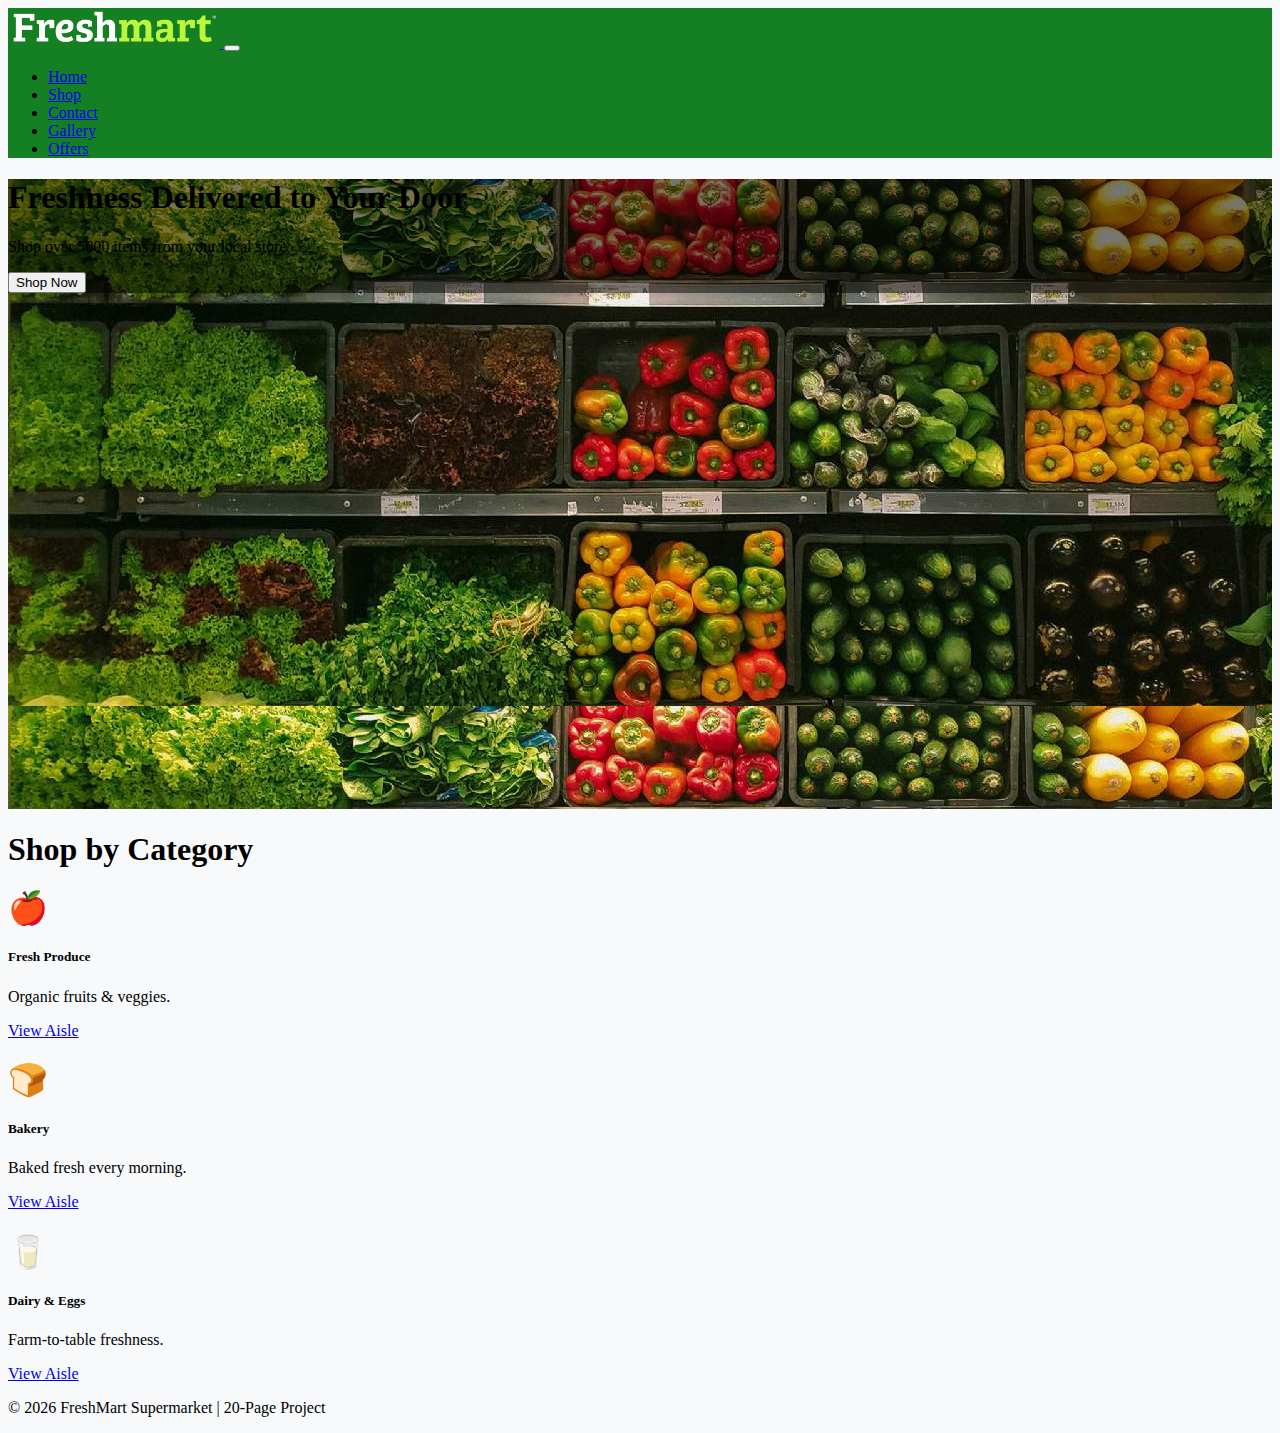
<file: BootstrapTask/index.html>
<!DOCTYPE html>
<html lang="en">

<head>
  <meta charset="UTF-8">
  <meta name="viewport" content="width=device-width, initial-scale=1.0">
  <link href="https://cdn.jsdelivr.net/npm/bootstrap@5.3.8/dist/css/bootstrap.min.css" rel="stylesheet"
    integrity="sha384-sRIl4kxILFvY47J16cr9ZwB07vP4J8+LH7qKQnuqkuIAvNWLzeN8tE5YBujZqJLB" crossorigin="anonymous">
  <link rel="stylesheet" href="indexStyle.css">
  <title>FreshMart</title>
</head>

<body>
  <nav id="FreshMartNavbar" class="navbar navbar-expand-lg navbar-dark">
    <div class="container-fluid">
      <a class="navbar-brand" href="#">
        <img class="logo" src="images/Freshmart_Logo.png">
      </a>
      <button class="navbar-toggler" type="button" data-bs-toggle="collapse" data-bs-target="#navbarNav"
        aria-controls="navbarNav" aria-expanded="false" aria-label="Toggle navigation">
        <span class="navbar-toggler-icon"></span>
      </button>
      <div class="collapse navbar-collapse" id="navbarNav">
        <ul class="navbar-nav ms-auto">
          <li class="nav-item">
            <a class="nav-link active" aria-current="page" href="index.html">Home</a>
          </li>
          <li class="nav-item">
            <a class="nav-link" href="Shop.html">Shop</a>
          </li>
          <li class="nav-item">
            <a class="nav-link" href="Constacts.html">Contact</a>
          </li>
          <li class="nav-item">
            <a class="nav-link" href="Gallery.html">Gallery</a>
          </li>
           <li class="nav-item">
            <a class="nav-link" href="MarketOffers.html">Offers</a>
          </li>
        </ul>
      </div>
    </div>
  </nav>
  <section class="bg-image ">
    <div class="mask w-100 h-100 d-flex flex-column justify-content-center align-items-center text-center "
      style="background-color: hsla(0, 0%, 0%, 0.5)">
      <h1 class="text-white">Freshness Delivered to Your Door</h1>
      <p class="text-white">Shop over 5000 items from your local store</p>
      <button class="btn btn-warning  rounded-pill fw-bold">Shop Now</button>
    </div>
  </section>

  <section class="container py-5">

    <div class="text-center mb-5">
      <h1 class="fw-bold">Shop by Category</h1>
    </div>

    <div class="row g-4 justify-content-center">

      <div class="col-md-4 col-sm-6">
        <div class="card border-0 shadow text-center p-4 category-card">
          <h1>🍎</h1>
          <div class="card-body">
            <h5 class="card-title fw-bold">Fresh Produce</h5>
            <p class="card-text text-muted">Organic fruits & veggies.</p>
            <a href="#" class="text-success fw-semibold text-decoration-none">View Aisle</a>
          </div>
        </div>
      </div>

      <div class="col-md-4 col-sm-6">
        <div class="card border-0 shadow text-center p-4 category-card">
          <h1>🍞</h1>
          <div class="card-body">
            <h5 class="card-title fw-bold">Bakery</h5>
            <p class="card-text text-muted">Baked fresh every morning.</p>
            <a href="#" class="text-success fw-semibold text-decoration-none">View Aisle</a>
          </div>
        </div>
      </div>


      <div class="col-md-4 col-sm-6">
        <div class="card border-0 shadow text-center p-4 category-card">
          <h1>🥛</h1>
          <div class="card-body">
            <h5 class="card-title fw-bold">Dairy & Eggs</h5>
            <p class="card-text text-muted">Farm-to-table freshness.</p>
            <a href="#" class="text-success fw-semibold text-decoration-none">View Aisle</a>
          </div>
        </div>
      </div>

    </div>

  </section>

 <footer class="bg-dark text-white text-center py-3">
  <p class="mb-0">© 2026 FreshMart Supermarket | 20-Page Project</p>
</footer>


  <script src="https://cdn.jsdelivr.net/npm/bootstrap@5.3.8/dist/js/bootstrap.bundle.min.js"
    integrity="sha384-FKyoEForCGlyvwx9Hj09JcYn3nv7wiPVlz7YYwJrWVcXK/BmnVDxM+D2scQbITxI"
    crossorigin="anonymous"></script>
</body>

</html>
</file>
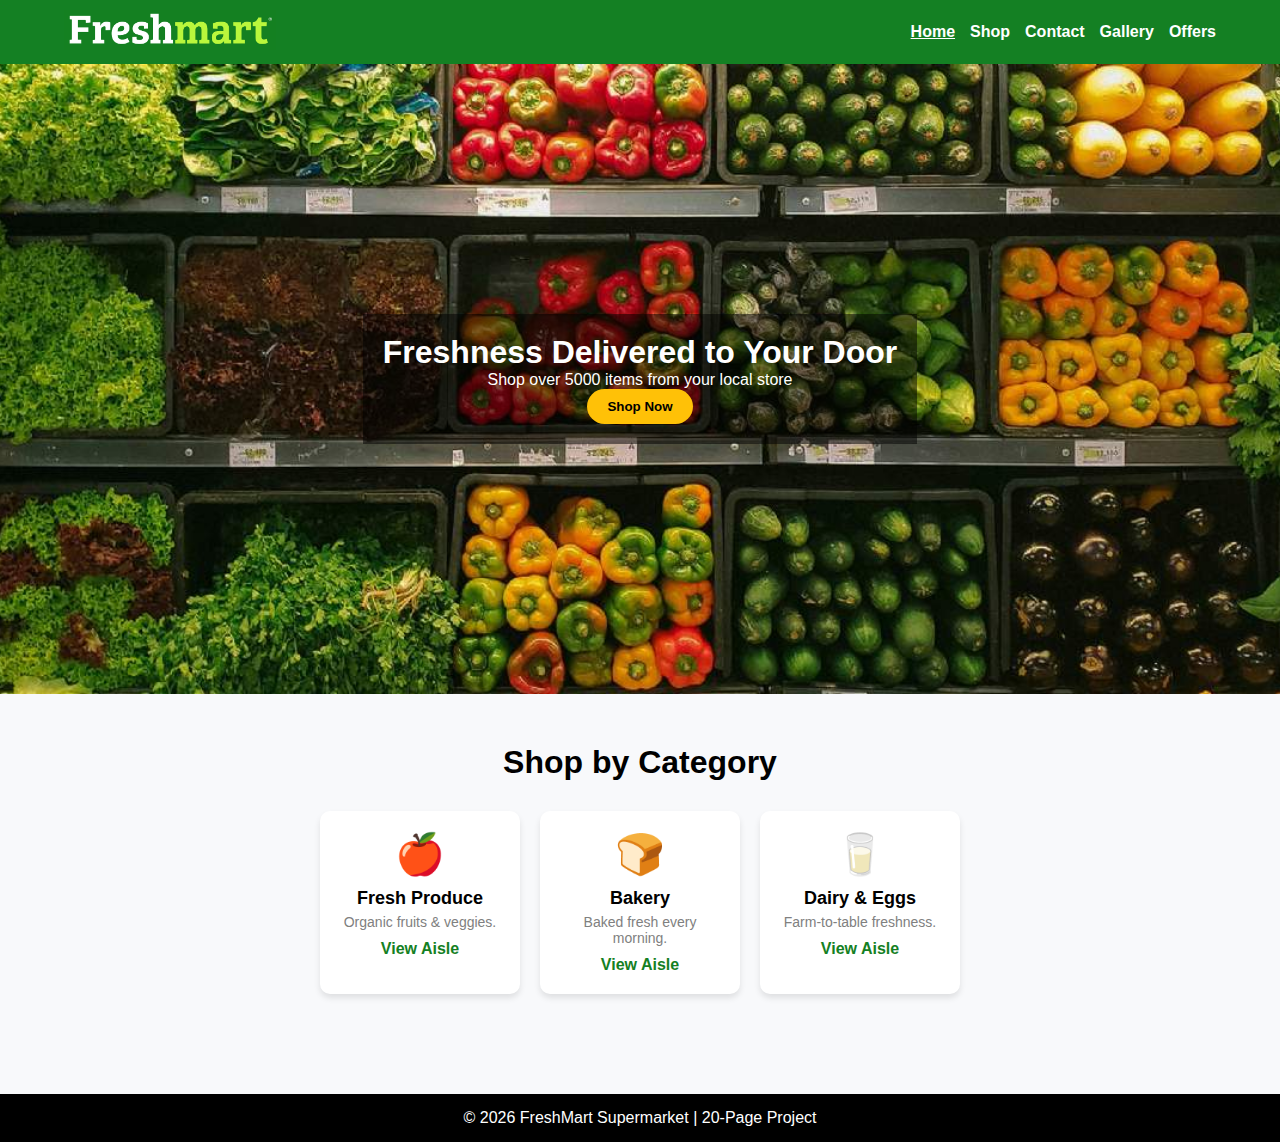
<file: HTMLandCssTask/index.html>
<!DOCTYPE html>
<html lang="en">
<head>
    <meta charset="UTF-8">
    <title>FreshMart</title>
    <link rel="stylesheet" href="indexStyle.css">
</head>
<body>

    <nav id="FreshMartNavbar">
        <div class="container">
            <a href="#"><img class="logo" src="images/Freshmart_Logo.png" alt="FreshMart Logo"></a>
            <ul class="nav-links">
                <li><a href="index.html" style="text-decoration: underline;">Home</a></li>
                <li><a href="Shop.html">Shop</a></li>
                <li><a href="Contacts.html">Contact</a></li>
                <li><a href="Gallery.html">Gallery</a></li>
                <li><a href="OffersOfMarket.html">Offers</a></li>
            </ul>
        </div>
    </nav>


    <section class="darkMask">
        <div class="darkMaskContent">
            <h1>Freshness Delivered to Your Door</h1>
            <p>Shop over 5000 items from your local store</p>
            <button>Shop Now</button>
        </div>
    </section>

    <section class="categories">
        <h1>Shop by Category</h1>
        <div class="cards">
            <div class="card">
                <h1>🍎</h1>
                <h3>Fresh Produce</h3>
                <p>Organic fruits & veggies.</p>
                <a href="#">View Aisle</a>
            </div>

            <div class="card">
                <h1>🍞</h1>
                <h3>Bakery</h3>
                <p>Baked fresh every morning.</p>
                <a href="#">View Aisle</a>
            </div>

            <div class="card">
                <h1>🥛</h1>
                <h3>Dairy & Eggs</h3>
                <p>Farm-to-table freshness.</p>
                <a href="#">View Aisle</a>
            </div>
        </div>
    </section>

    
    <footer>
        <p>© 2026 FreshMart Supermarket | 20-Page Project</p>
    </footer>

</body>
</html>
</file>
<file: BootstrapTask/indexStyle.css>
body{
    background-color: #f8f9fb;
}
#FreshMartNavbar {
    background-color: #148023;
}
.logo{
    width: auto;
    height: 40px;
}
.bg-image{
    height: 70vh;
    background-image: url("images/uk-grocery-2025-banner.jpg");
}
</file>
<file: HTMLandCssTask/indexStyle.css>
* {
    margin: 0;
    padding: 0;
    box-sizing: border-box;
}

body {
    font-family: Arial, sans-serif;
    background-color: #f8f9fb;
}


#FreshMartNavbar {
    background-color: #148023;
    padding: 10px 0;
}

#FreshMartNavbar .container {
    width: 90%;
    margin: auto;
    display: flex;
    align-items: center;
    justify-content: space-between;
}

#FreshMartNavbar .logo {
    height: 40px;
}

#FreshMartNavbar .nav-links {
    list-style: none;
    display: flex;
    gap: 15px;
}

#FreshMartNavbar .nav-links li a {
    color: white;
    text-decoration: none;
    font-weight: bold;
}

.darkMask {
    height: 70vh;
    background-image: url("images/uk-grocery-2025-banner.jpg");
    background-size: cover;
    background-position: center;
    position: relative;
    display: flex;
    align-items: center;
    justify-content: center;
}

.darkMask .darkMaskContent {
    background-color: rgba(0,0,0,0.5);
    color: white;
    text-align: center;
    padding: 20px;
}

.darkMask button {
    background-color: #ffc107;
    border: none;
    padding: 10px 20px;
    border-radius: 50px;
    font-weight: bold;
    cursor: pointer;
}

.categories {
    text-align: center;
    padding: 50px 20px;
}

.categories h1 {
    margin-bottom: 30px;
}

.cards {
    display: flex;
    justify-content: center;
    gap: 20px;
}

.card {
    background-color: white;
    padding: 20px;
    width: 200px;
    box-shadow: 0 4px 6px rgba(0,0,0,0.1);
    border-radius: 10px;
    text-align: center;
}

.card h1 {
    font-size: 40px;
    margin-bottom: 10px;
}

.card h3 {
    font-size: 18px;
    margin-bottom: 5px;
}

.card p {
    color: gray;
    font-size: 14px;
    margin-bottom: 10px;
}

.card a {
    text-decoration: none;
    color: #148023;
    font-weight: bold;
}

footer {
    background-color: #000;
    color: white;
    text-align: center;
    padding: 15px 0;
    margin-top: 50px;
}
</file>
